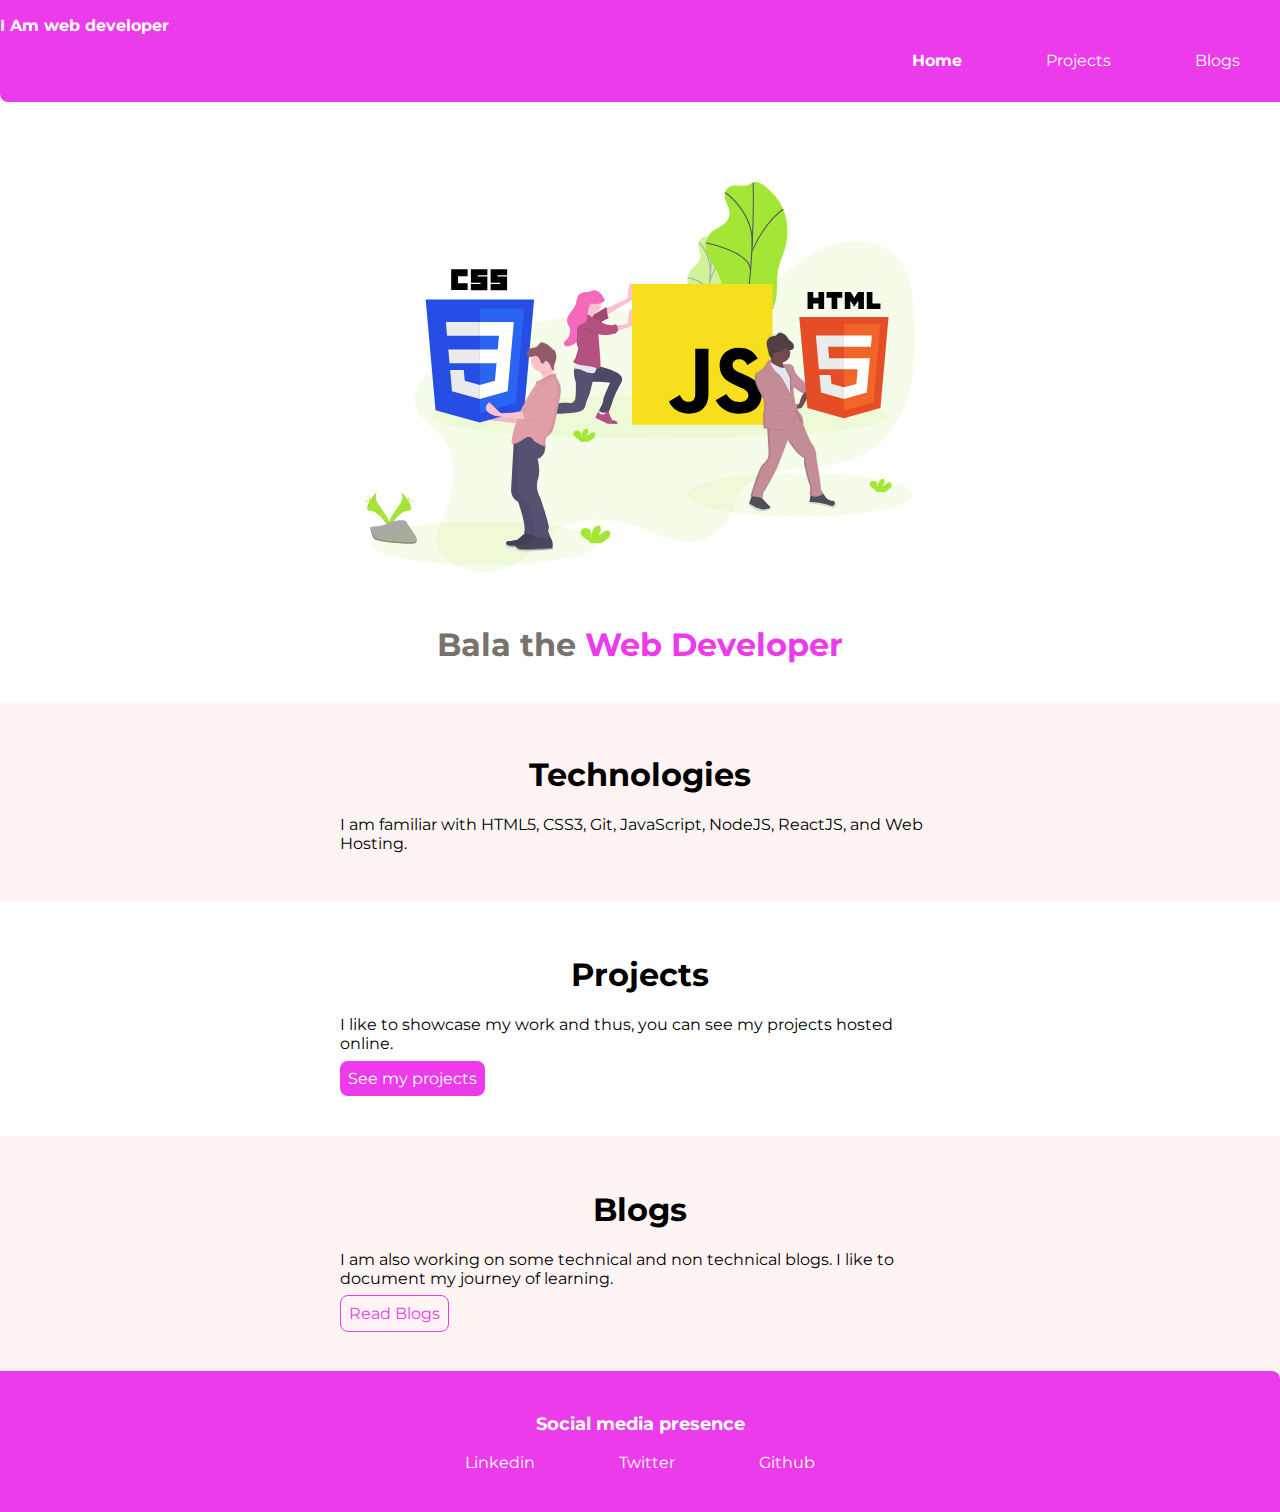
<file: index.html>
<!DOCTYPE html>
<html lang="en">
<head>
    <meta charset="UTF-8">
    <meta http-equiv="X-UA-Compatible" content="IE=edge">
    <meta name="viewport" content="width=device-width, initial-scale=1.0">
    <link rel="stylesheet" href="style.css"/>
    <title>Balamurugan</title>
</head>

<body>
    <nav class="navigation">
        <div class="nav-brand">I Am web developer</div>
        <ul class="list-non-bullet nav-pills">
            <li class="inline-list-item">
                <a class="link link-active" href="/">Home</a>
            </li>
            <li class="inline-list-item">
                <a class="link" href="/projects.html">Projects</a>
            </li>
            <li class="inline-list-item">
                <a class="link" href="/blogs.html">Blogs</a>
            </li>
        </ul>
    </nav>

    <header class="hero">
        <img class="hero-img" src="images/hero.svg">
        <h1 class="hero-heading">Bala the <span style="color: var(--primary-color)"> Web Developer</span></h1>
    </header>
    <section class="section ow">
        <div class="container container-center">
            <h1>Technologies</h1>
            <p> I am familiar with HTML5, CSS3, Git, JavaScript, NodeJS, ReactJS, and Web Hosting.</p>
    </section>

    <section class="section ">
        <div class="container container-center">
            <h1>Projects</h1>
            <p> I like to showcase my work and thus, you can see my projects hosted online.</p>
            <a class="link link-primary" href="projects.html">See my projects</a>

    </section>

    <section class="section ow">
        <div class="container container-center">
            <h1>Blogs</h1>
            <p> I am also working on some technical and non technical blogs. I like to document my journey of learning.</p>
            <a class="link link-secondary" href="blogs.html">Read Blogs</a>

    </section>

    <footer class="footer">
        <p class="footer-header">Social media presence</p>
        <ul class="social-links list-non-bullet">
            <li class="inline-list-item">
                <a class="link" href="https://www.linkedin.com/in/balamurugan-r/" target="_blank" >Linkedin</a>
            </li>
            <li class="inline-list-item">
                <a class="link" href="https://twitter.com/balam4472" target="_blank" >Twitter</a>
            </li>
            <li class="inline-list-item">
                <a class="link" href="https://github.com/Balamurugan18R" target="_blank" >Github</a>
            </li>
        </ul>
    </footer>

    
    
</body>
</html>
</file>
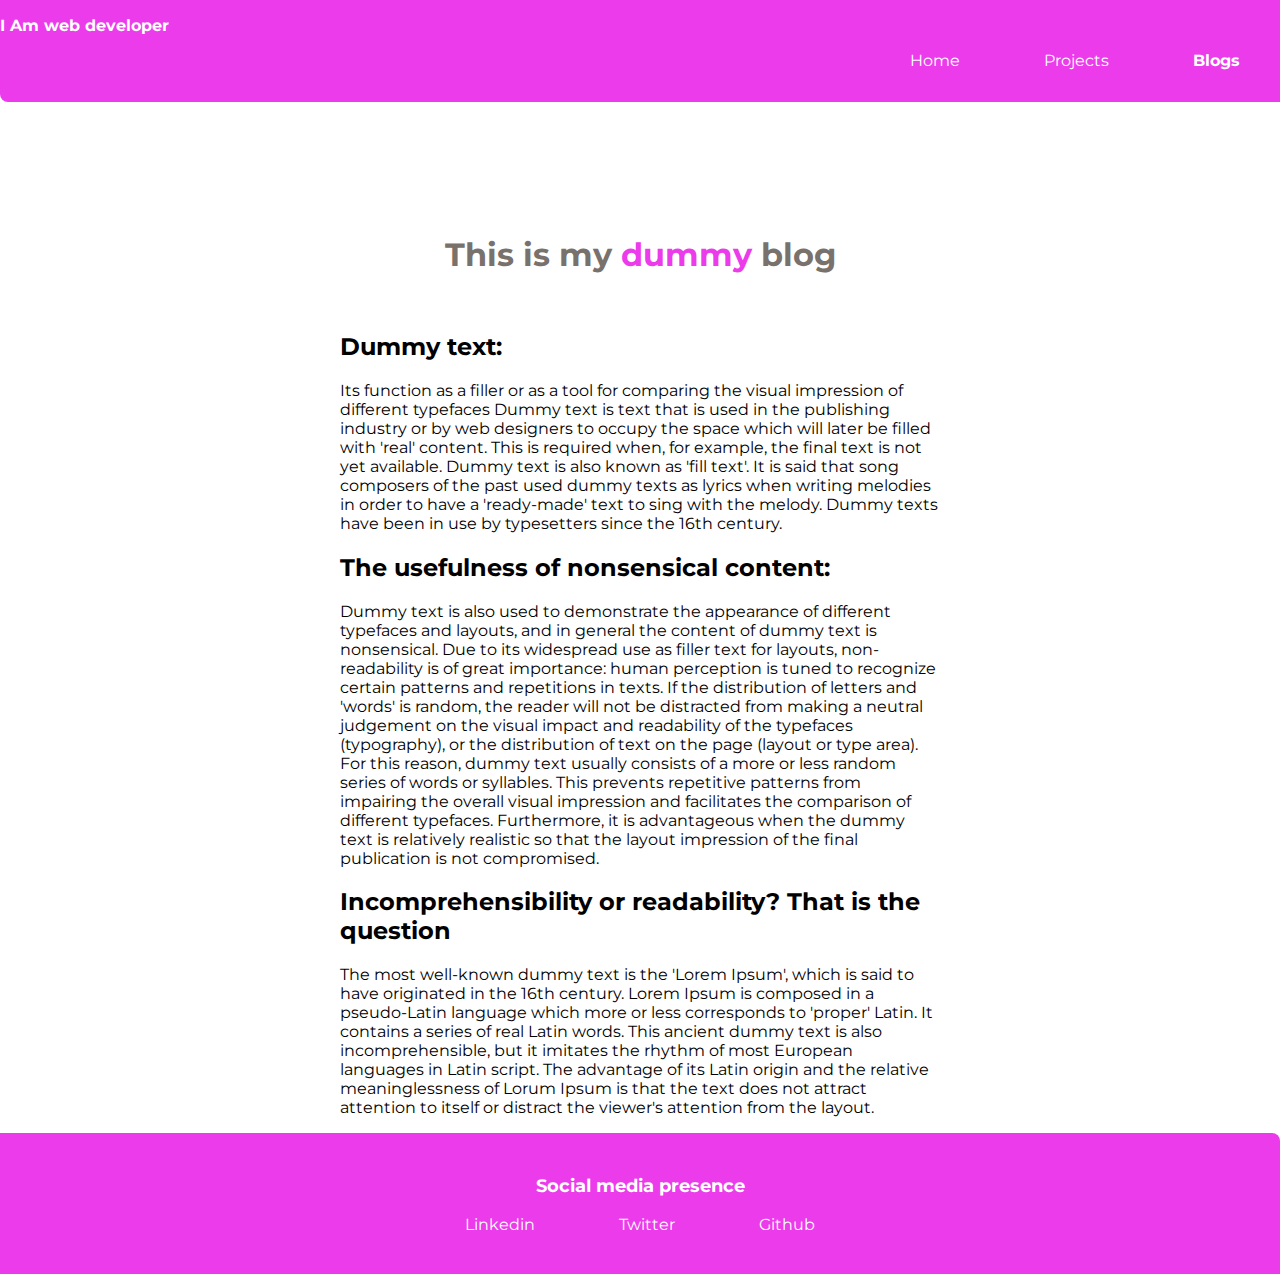
<file: blog1.html>
<!DOCTYPE html>
<html lang="en">
  <head>
    <meta charset="UTF-8" />
    <meta http-equiv="X-UA-Compatible" content="IE=edge" />
    <meta name="viewport" content="width=device-width, initial-scale=1.0" />
    <link rel="stylesheet" href="style.css" />
    <title>Balamurugan</title>
  </head>
  <body>
    <nav class="navigation">
        <div class="nav-brand">I Am web developer</div>
        <ul class="list-non-bullet nav-pills">
            <li class="inline-list-item">
                <a class="link" href="/">Home</a>
            </li>
            <li class="inline-list-item">
                <a class="link" href="/projects.html">Projects</a>
            </li>
            <li class="inline-list-item">
                <a class="link link-active" href="/blogs.html">Blogs</a>
            </li>
        </ul>
    </nav>
    <header class="hero">
        <h1 class="hero-heading">This is my<span style="color: var(--primary-color)"> dummy </span> blog</h1>
    </header>
            <div class="container container-center"> 
             <p><h2>Dummy text:</h2> Its function as a filler or as a tool for comparing the visual impression of different typefaces Dummy text is text that is used in the publishing industry or by web designers to occupy the space which will later be filled with 'real' content. This is required when, for example, the final text is not yet available. Dummy text is also known as 'fill text'. It is said that song composers of the past used dummy texts as lyrics when writing melodies in order to have a 'ready-made' text to sing with the melody. Dummy texts have been in use by typesetters since the 16th century.</p>
              
           <h2>The usefulness of nonsensical content:</h2>
              
           <p> Dummy text is also used to demonstrate the appearance of different typefaces and layouts, and in general the content of dummy text is nonsensical. Due to its widespread use as filler text for layouts, non-readability is of great importance: human perception is tuned to recognize certain patterns and repetitions in texts. If the distribution of letters and 'words' is random, the reader will not be distracted from making a neutral judgement on the visual impact and readability of the typefaces (typography), or the distribution of text on the page (layout or type area). For this reason, dummy text usually consists of a more or less random series of words or syllables. This prevents repetitive patterns from impairing the overall visual impression and facilitates the comparison of different typefaces. Furthermore, it is advantageous when the dummy text is relatively realistic so that the layout impression of the final publication is not compromised.</p>
     
           <h2>Incomprehensibility or readability? That is the question</h2>
              
              <p>The most well-known dummy text is the 'Lorem Ipsum', which is said to have originated in the 16th century. Lorem Ipsum is composed in a pseudo-Latin language which more or less corresponds to 'proper' Latin. It contains a series of real Latin words. This ancient dummy text is also incomprehensible, but it imitates the rhythm of most European languages in Latin script. The advantage of its Latin origin and the relative meaninglessness of Lorum Ipsum is that the text does not attract attention to itself or distract the viewer's attention from the layout.</p>
           
          
       </div>

       <footer class="footer">
        <p class="footer-header">Social media presence</p>
        <ul class="social-links list-non-bullet">
            <li class="inline-list-item">
                <a class="link" href="https://www.linkedin.com/in/balamurugan-r/" target="_blank" >Linkedin</a>
            </li>
            <li class="inline-list-item">
                <a class="link" href="https://twitter.com/balam4472" target="_blank" >Twitter</a>
            </li>
            <li class="inline-list-item">
                <a class="link" href="https://github.com/Balamurugan18R" target="_blank" >Github</a>
            </li>
        </ul>
    </footer>
       
     </body>
</html>
</file>
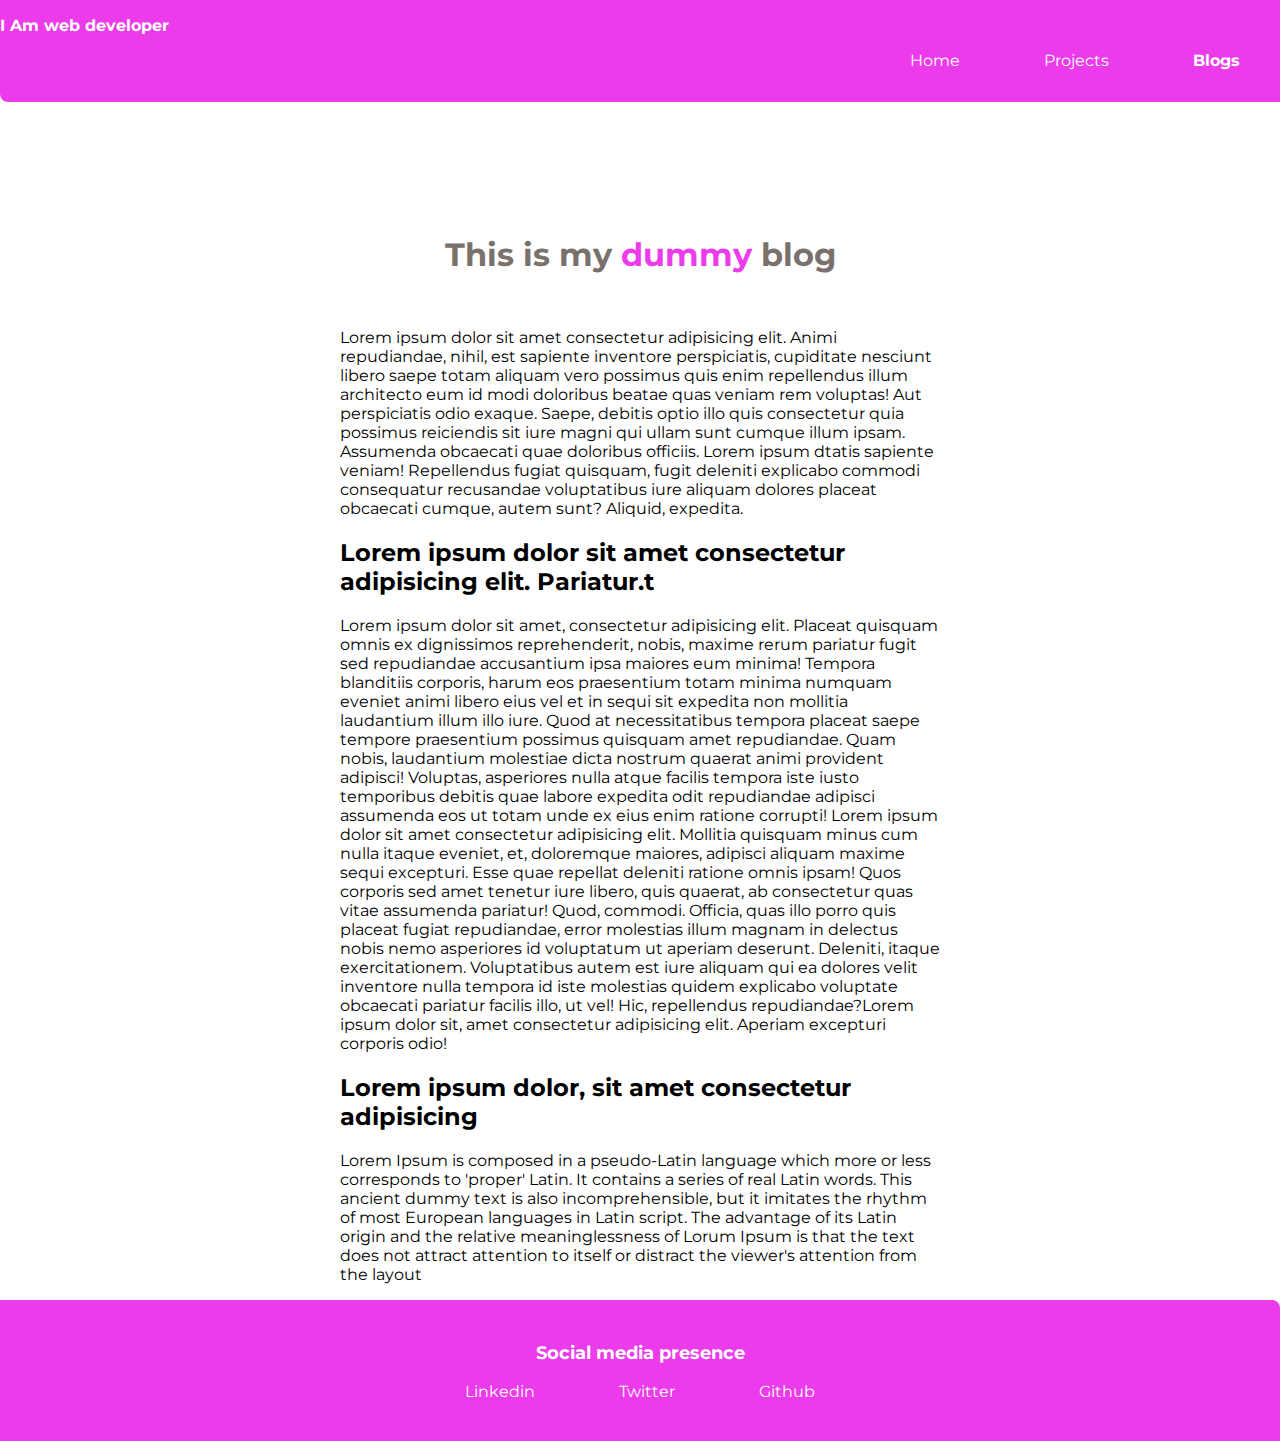
<file: blog2.html>
<!DOCTYPE html>
<html lang="en">
  <head>
    <meta charset="UTF-8" />
    <meta http-equiv="X-UA-Compatible" content="IE=edge" />
    <meta name="viewport" content="width=device-width, initial-scale=1.0" />
    <link rel="stylesheet" href="style.css" />
    <title>Balamurugan</title>
  </head>
  <body>
    <nav class="navigation">
        <div class="nav-brand">I Am web developer</div>
        <ul class="list-non-bullet nav-pills">
            <li class="inline-list-item">
                <a class="link" href="/">Home</a>
            </li>
            <li class="inline-list-item">
                <a class="link" href="/projects.html">Projects</a>
            </li>
            <li class="inline-list-item">
                <a class="link link-active" href="/blogs.html">Blogs</a>
            </li>
        </ul>
    </nav>
    <header class="hero">
        <h1 class="hero-heading">This is my<span style="color: var(--primary-color)"> dummy </span> blog</h1>
    </header>
    
      
         <div class="container container-center"> 
            
              <p>Lorem ipsum dolor sit amet consectetur adipisicing elit. Animi repudiandae, nihil, est sapiente inventore perspiciatis, cupiditate nesciunt libero saepe totam aliquam vero possimus quis enim repellendus illum architecto eum id modi doloribus beatae quas veniam rem voluptas! Aut perspiciatis odio exaque. Saepe, debitis optio illo quis consectetur quia possimus reiciendis sit iure magni qui ullam sunt cumque illum ipsam. Assumenda obcaecati quae doloribus officiis. Lorem ipsum dtatis sapiente veniam! Repellendus fugiat quisquam, fugit deleniti explicabo commodi consequatur recusandae voluptatibus iure aliquam dolores placeat obcaecati cumque, autem sunt? Aliquid, expedita.</P>  
                          
           <h2>Lorem ipsum dolor sit amet consectetur adipisicing elit. Pariatur.t </h2>
            
           <p>Lorem ipsum dolor sit amet, consectetur adipisicing elit. Placeat quisquam omnis ex dignissimos reprehenderit, nobis, maxime rerum pariatur fugit sed repudiandae accusantium ipsa maiores eum minima! Tempora blanditiis corporis, harum eos praesentium totam minima numquam eveniet animi libero eius vel et in sequi sit expedita non mollitia laudantium illum illo iure. Quod at necessitatibus tempora placeat saepe tempore praesentium possimus quisquam amet repudiandae. Quam nobis, laudantium molestiae dicta nostrum quaerat animi provident adipisci! Voluptas, asperiores nulla atque facilis tempora iste iusto temporibus debitis quae labore expedita odit repudiandae adipisci assumenda eos ut totam unde ex eius enim ratione corrupti! Lorem ipsum dolor sit amet consectetur adipisicing elit. Mollitia quisquam minus cum nulla itaque eveniet, et, doloremque maiores, adipisci aliquam maxime sequi excepturi. Esse quae repellat deleniti ratione omnis ipsam! Quos corporis sed amet tenetur iure libero, quis quaerat, ab consectetur quas vitae assumenda pariatur! Quod, commodi. Officia, quas illo porro quis placeat fugiat repudiandae, error molestias illum magnam in delectus nobis nemo asperiores id voluptatum ut aperiam deserunt. Deleniti, itaque exercitationem. Voluptatibus autem est iure aliquam qui ea dolores velit inventore nulla tempora id iste molestias quidem explicabo voluptate obcaecati pariatur facilis illo, ut vel! Hic, repellendus repudiandae?Lorem ipsum dolor sit, amet consectetur adipisicing elit. Aperiam excepturi corporis odio! </p>
           
           <h2>Lorem ipsum dolor, sit amet consectetur adipisicing</h2>
              
              <p>Lorem Ipsum is composed in a pseudo-Latin language which more or less corresponds to 'proper' Latin. It contains a series of real Latin words. This ancient dummy text is also incomprehensible, but it imitates the rhythm of most European languages in Latin script. The advantage of its Latin origin and the relative meaninglessness of Lorum Ipsum is that the text does not attract attention to itself or distract the viewer's attention from the layout</p>
         
           
       </div>

       <footer class="footer">
        <p class="footer-header">Social media presence</p>
        <ul class="social-links list-non-bullet">
            <li class="inline-list-item">
                <a class="link" href="https://www.linkedin.com/in/balamurugan-r/" target="_blank" >Linkedin</a>
            </li>
            <li class="inline-list-item">
                <a class="link" href="https://twitter.com/balam4472" target="_blank" >Twitter</a>
            </li>
            <li class="inline-list-item">
                <a class="link" href="https://github.com/Balamurugan18R" target="_blank" >Github</a>
            </li>
        </ul>
    </footer>

       
     </body>
</html>
</file>
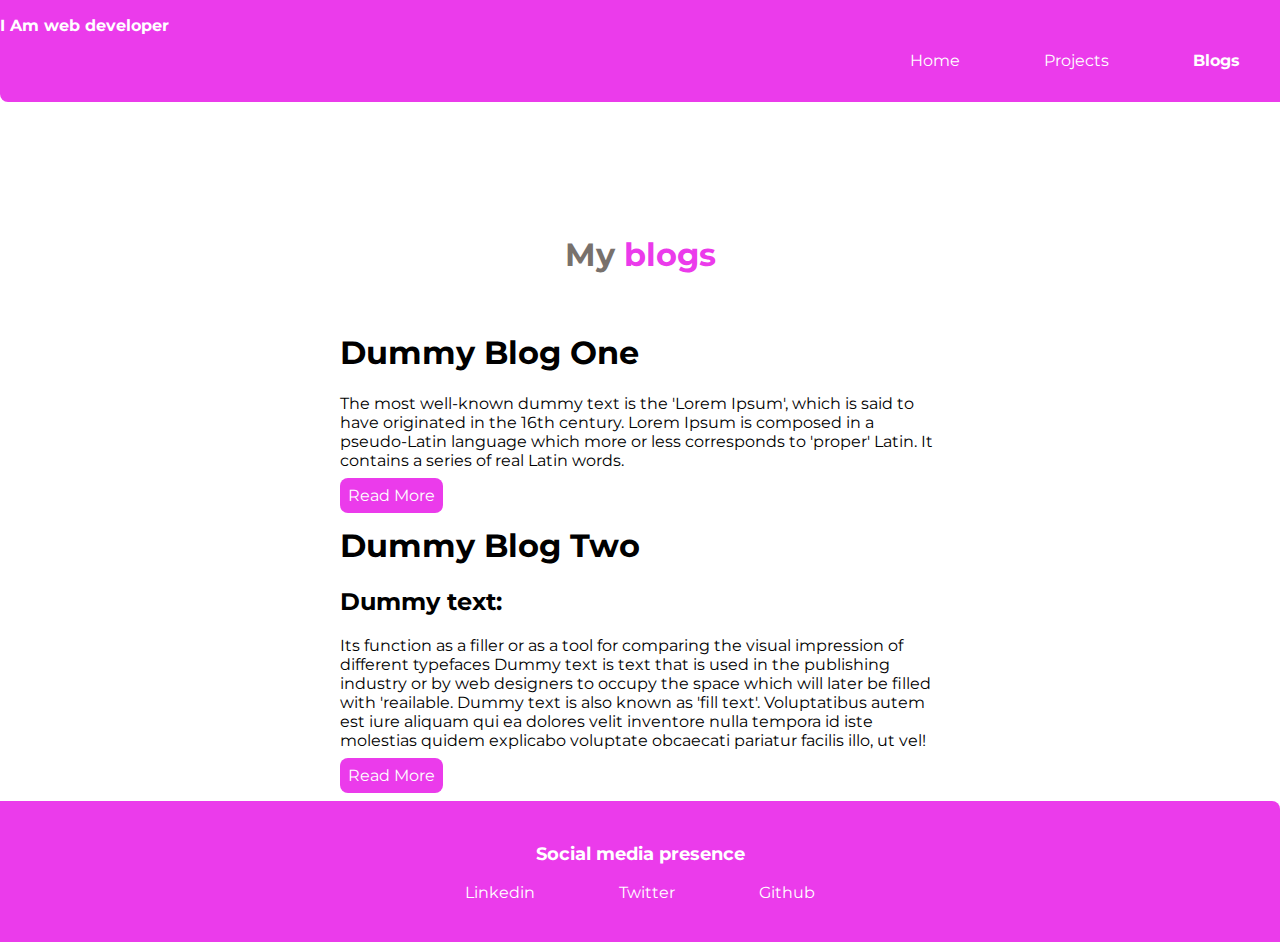
<file: blogs.html>
<!DOCTYPE html>
<html lang="en">
  <head>
    <meta charset="UTF-8" />
    <meta http-equiv="X-UA-Compatible" content="IE=edge" />
    <meta name="viewport" content="width=device-width, initial-scale=1.0" />
    <link rel="stylesheet" href="style.css" />

    <title>Balamurugan</title>
  </head>
  <body>
    <nav class="navigation">
        <div class="nav-brand">I Am web developer</div>
        <ul class="list-non-bullet nav-pills">
            <li class="inline-list-item">
                <a class="link" href="/">Home</a>
            </li>
            <li class="inline-list-item">
                <a class="link" href="/projects.html"">Projects</a>
            </li>
            <li class="inline-list-item">
                <a class="link link-active" href="/blogs.html"">Blogs</a>
            </li>
        </ul>
    </nav>
    <header class="hero">
        <h1 class="hero-heading">My<span style="color: var(--primary-color)"> blogs</span></h1>
    </header>
    
      
         <div class="container container-center"> 
            
           <h1>Dummy Blog One</h1>
           <p> The most well-known dummy text is the 'Lorem Ipsum', which is said to
        have originated in the 16th century. Lorem Ipsum is composed in a
        pseudo-Latin language which more or less corresponds to 'proper' Latin.
        It contains a series of real Latin words.</p>

           <a class="link-primary" href="blog1.html" target="_blank" >Read More</a>
           
          
       </div>

        <div class="container container-center"> 
            
           <h1>Dummy Blog Two</h1>
           <p><h2>Dummy text:</h2> Its function as a filler or as a tool for comparing the
        visual impression of different typefaces Dummy text is text that is used
        in the publishing industry or by web designers to occupy the space which
        will later be filled with 'reailable. Dummy text is also known as 'fill
        text'. Voluptatibus autem est iure aliquam qui ea dolores velit inventore nulla tempora id iste molestias quidem explicabo voluptate obcaecati pariatur facilis illo, ut vel!</p>

           <a class="link-primary" href="blog2.html" target="_blank" >Read More</a>
           
       
   </div>
    
   <footer class="footer">
    <p class="footer-header">Social media presence</p>
    <ul class="social-links list-non-bullet">
        <li class="inline-list-item">
            <a class="link" href="https://www.linkedin.com/in/balamurugan-r/" target="_blank" >Linkedin</a>
        </li>
        <li class="inline-list-item">
            <a class="link" href="https://twitter.com/balam4472" target="_blank" >Twitter</a>
        </li>
        <li class="inline-list-item">
            <a class="link" href="https://github.com/Balamurugan18R" target="_blank" >Github</a>
        </li>
    </ul>
</footer>
    
     </body>
</html>
</file>
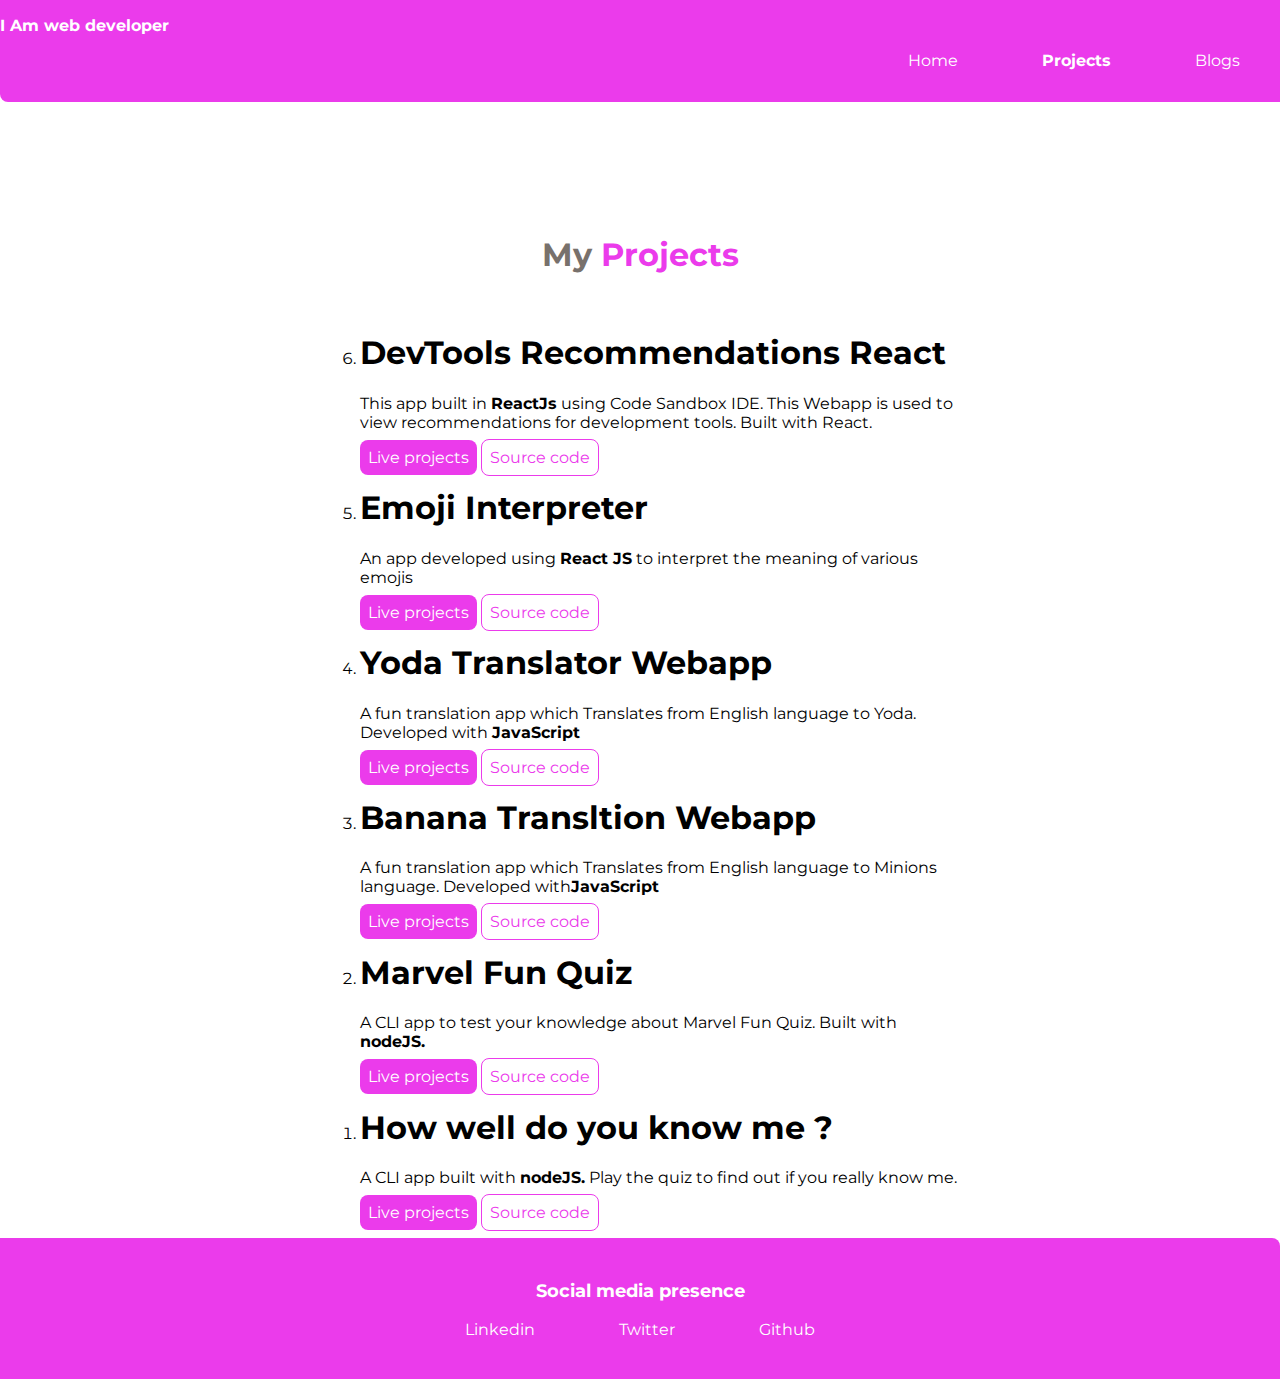
<file: projects.html>
<!DOCTYPE html>
<html lang="en">
  <head>
    <meta charset="UTF-8" />
    <meta http-equiv="X-UA-Compatible" content="IE=edge" />
    <meta name="viewport" content="width=device-width, initial-scale=1.0" />
    <link rel="stylesheet" href="style.css" />
  <title>Balamurugan</title>
  </head>
  
  <body>
    <nav class="navigation">
        <div class="nav-brand">I Am web developer</div>
        <ul class="list-non-bullet nav-pills">
            <li class="inline-list-item">
                <a class="link" href="/">Home</a>
            </li>
            <li class="inline-list-item">
                <a class="link link-active" href="/projects.html">Projects</a>
            </li>
            <li class="inline-list-item">
                <a class="link" href="/blogs.html">Blogs</a>
            </li>
        </ul>
    </nav> 
    <header class="hero">
        <h1 class="hero-heading">My<span style="color: var(--primary-color)"> Projects</span></h1>
    </header>

    <ol reversed>
        
         <div class="container container-center"> 
            <li>
           <h1>DevTools Recommendations React</h1>
           <p>This app built in <strong>ReactJs</strong> using Code Sandbox IDE. This Webapp is used to view recommendations for development tools. Built with React.</p>

           <a class="link-primary" href="https://csb-gk7c1s.netlify.app/" target="_blank" >Live projects</a>
           <a class="link-secondary" href="https://github.com/Balamurugan18R/devTools-recommendations-react" target="_blank" >Source code</a>
           
       </li>
   </div>
        
         <div class="container container-center"> 
            <li>
           <h1>Emoji Interpreter</h1>
           <p>An app developed using  <strong>React JS</strong> to interpret the meaning of various emojis </p>

           <a class="link-primary" href="https://csb-nqz025.netlify.app/" target="_blank" >Live projects</a>
           <a class="link-secondary" href="https://github.com/Balamurugan18R/Emoji-Interpreter" target="_blank" >Source code</a>
           
       </li>
   </div>
        
        <div class="container container-center"> 
            <li>
           <h1>Yoda Translator Webapp</h1>
           <p>A fun translation app which Translates from English language to Yoda. Developed with <strong>JavaScript</strong>  </p>

           <a class="link-primary" href="https://yoda-translation-web-app.netlify.app/" target="_blank" >Live projects</a>
           <a class="link-secondary" href="https://github.com/Balamurugan18R/Yoda-Translator" target="_blank" >Source code</a>
           
       </li>
   </div>
        
         <div class="container container-center"> 
            <li>
           <h1>Banana Transltion Webapp</h1>
           <p>A fun translation app which Translates from English language to Minions language. Developed with<strong>JavaScript</strong> </p>

           <a class="link-primary" href="https://banana-fun-app.netlify.app/" target="_blank" >Live projects</a>
           <a class="link-secondary" href="https://github.com/Balamurugan18R/Banana-Talk" target="_blank" >Source code</a>
           
             </li>
     </div>

        <div class="container container-center"> 
            <li>
           <h1>Marvel Fun Quiz</h1>
           <p>A CLI app to test your knowledge about Marvel Fun Quiz. Built with <strong>nodeJS.</strong>  </p>

           <a class="link-primary" href="https://replit.com/@BALAMURUGANR4/LN1QuizAssignment?embed=1&embed=1" target="_blank" >Live projects</a>
           <a class="link-secondary" href="https://github.com/Balamurugan18R/CLI-APP-2" target="_blank" >Source code</a>
           
       </li>
   </div>

        <div class="container container-center"> 
             <li>
            <h1>How well do you know me ?</h1>
            <p>A CLI app built with <strong>nodeJS.</strong>  Play the quiz to find out if you really know me. </p>

            <a class="link-primary" href="https://replit.com/@BALAMURUGANR4/Project-1-CLI?embed=1&embed=1" target="_blank" >Live projects</a>
            <a class="link-secondary" href="https://github.com/Balamurugan18R/CLI-APP-1" target="_blank" >Source code</a>
            
        </li>
    </div>
       
    </ol>
    
    <footer class="footer">
        <p class="footer-header">Social media presence</p>
        <ul class="social-links list-non-bullet">
            <li class="inline-list-item">
                <a class="link" href="https://www.linkedin.com/in/balamurugan-r/" target="_blank" >Linkedin</a>
            </li>
            <li class="inline-list-item">
                <a class="link" href="https://twitter.com/balam4472" target="_blank" >Twitter</a>
            </li>
            <li class="inline-list-item">
                <a class="link" href="https://github.com/Balamurugan18R" target="_blank" >Github</a>
            </li>
        </ul>
    </footer>
    
</body>
</html>
</file>
<file: style.css>
@import url('https://fonts.googleapis.com/css2?family=Montserrat:wght@400;700&display=swap');

:root {
    --primary-color:#eb3beb;
    --dark-gray: #78716c;
    --off-white:#FEF4F3;
}

hr {
    margin: 2rem 0rem;
}

body {
    font-family: 'Montserrat', sans-serif;
    margin: 0px;
}


.container {
    padding: 0rem 1rem;
}

.container-center {
    max-width: 600px;
    margin: auto;
    margin-bottom: 1rem;
}

.link {
    padding: 0.5rem 2rem;
    text-decoration: none;
}

.link-primary {
    background-color: var(--primary-color);
    border-radius: 0.5rem;
    color: white;
    padding: 0.5rem 0.5rem;
    text-decoration: none;
}


.link-secondary {

    color: var(--primary-color);
    border: 1px solid;
    border-radius: 0.5rem;
    border-color: var(--primary-color);
    padding: 0.5rem 0.5rem;
    text-decoration: none; 
}


.list-non-bullet {
    list-style: none;
}

.inline-list-item {
    display: inline;
    padding: 0rem 0.5rem;
}

.navigation {
    background-color: var(--primary-color);
    color: white;
    padding: 1rem 0rem;
    border-bottom-left-radius: 0.5rem;
}

.navigation .nav-brand {
    font-weight: bold;
}

.navigation .nav-pills {
    text-align: right;
}

.navigation .link {
    color: white;
}

.navigation .link-active {
    font-weight: bold;
}

.hero {
    padding: 1rem;
    padding-top: 5rem;
}

.hero .hero-img {
    max-width: 550px;
    display: block;
    margin: auto;
}

.hero .hero-heading {
    text-align: center;
    padding-top:2rem;
    color: var(--dark-gray);
}

.section {
    padding: 2rem;
}

.section h1 {
    text-align: center;
}

.ow {
    background-color: var(--off-white);
}

.footer {
    background-color: var(--primary-color);
    padding: 1.5rem 1rem;
    color: white;
    text-align: center;
    border-top-right-radius: 0.5rem;
    margin: auto;
}

.footer .link {
    color: white;
}

.footer .footer-header{
    font-weight: bold;
    font-size: large;
}
.footer ul {
    padding-inline-start: 0px;
}
</file>
